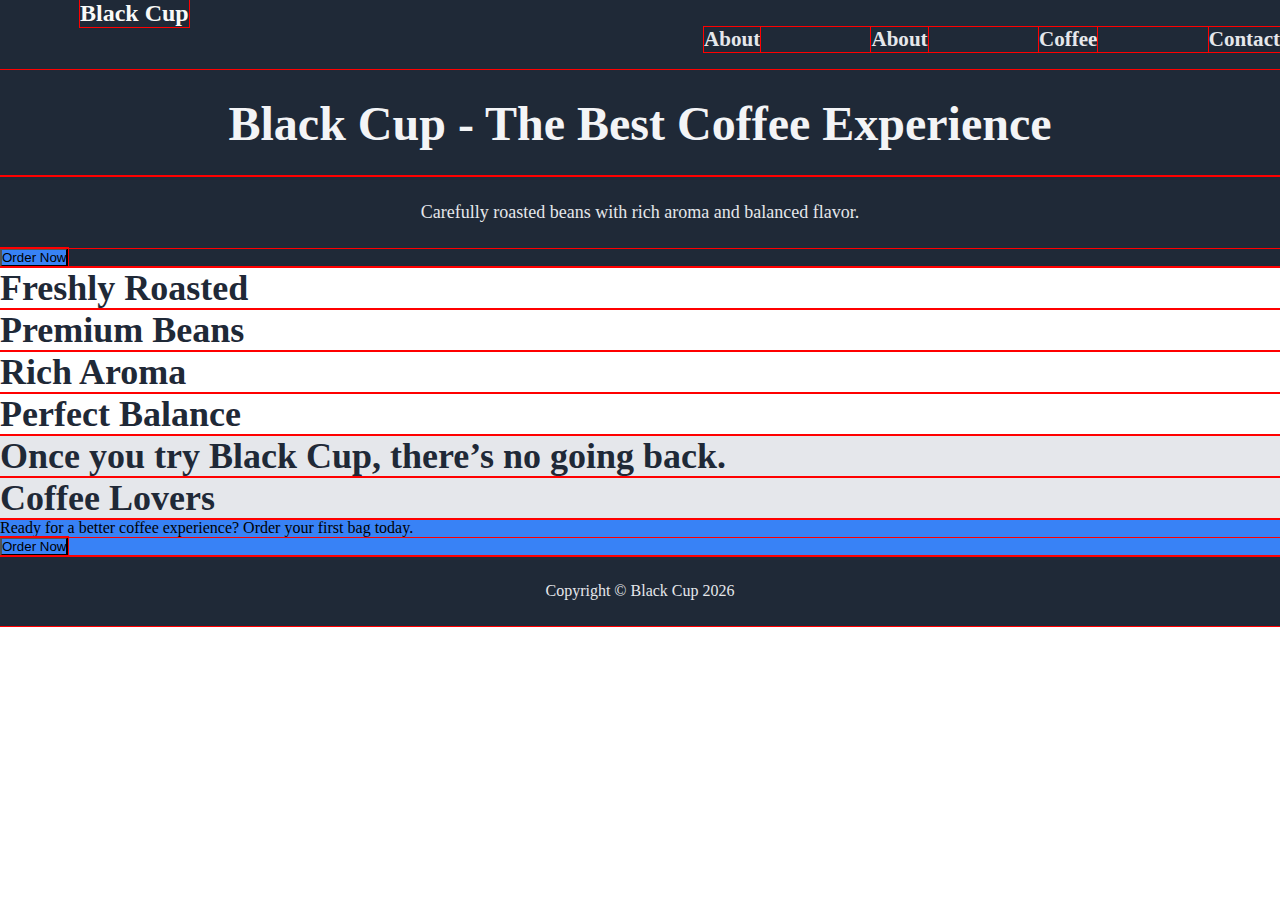
<file: Black_Cup_(Landing_Page)/index.html>
<!DOCTYPE html>
<html>
    <head>
        <meta charset="utf-8">
        <meta http-equiv="X-UA-Compatible" content="IE=edge">
        <title>Black Cup</title>
        <meta name="description" content="">
        <meta name="viewport" content="width=device-width, initial-scale=1">
        <link rel="stylesheet" href="stylesheet.css">
        <link rel="preconnect" href="https://fonts.googleapis.com">
        <link rel="preconnect" href="https://fonts.gstatic.com" crossorigin>
        <link href="https://fonts.googleapis.com/css2?family=DM+Serif+Text:ital@0;1&family=Playwrite+US+Trad+Guides&family=Roboto:ital,wght@0,100..900;1,100..900&display=swap" rel="stylesheet">
    </head>
    <body>
        <header>
            <h1>Black Cup</h1>
            <nav>
                <h3>About</h3>
                <h3>About</h3>
                <h3>Coffee</h3>
                <h3>Contact</h3>
            </nav>
            <br />
            <p class="herotext">Black Cup - The Best Coffee Experience</p>
            <p class="herosubtext">Carefully roasted beans with rich aroma and balanced flavor.</p>
            <button>Order Now</button>
        </header>
        <main>
            <section class="info">
                <div class="freshlyRoasted">Freshly Roasted</div>
                <div class="premiumBeans">Premium Beans</div>
                <div class="richAroma">Rich Aroma</div>
                <div class="perfectBalance">Perfect Balance</div>
            </section>
            <section class="quote">
                <p class="quote">Once you try Black Cup, there’s no going back.</p>
                <p class="autor">Coffee Lovers</p>
            </section>
            <section class="callAction">
                <p class="text">Ready for a better coffee experience?
                    Order your first bag today.</p>
                <button>Order Now</button>
            </section>
        </main>
        <footer>Copyright © Black Cup 2026</footer>
    </body>
</html>
</file>
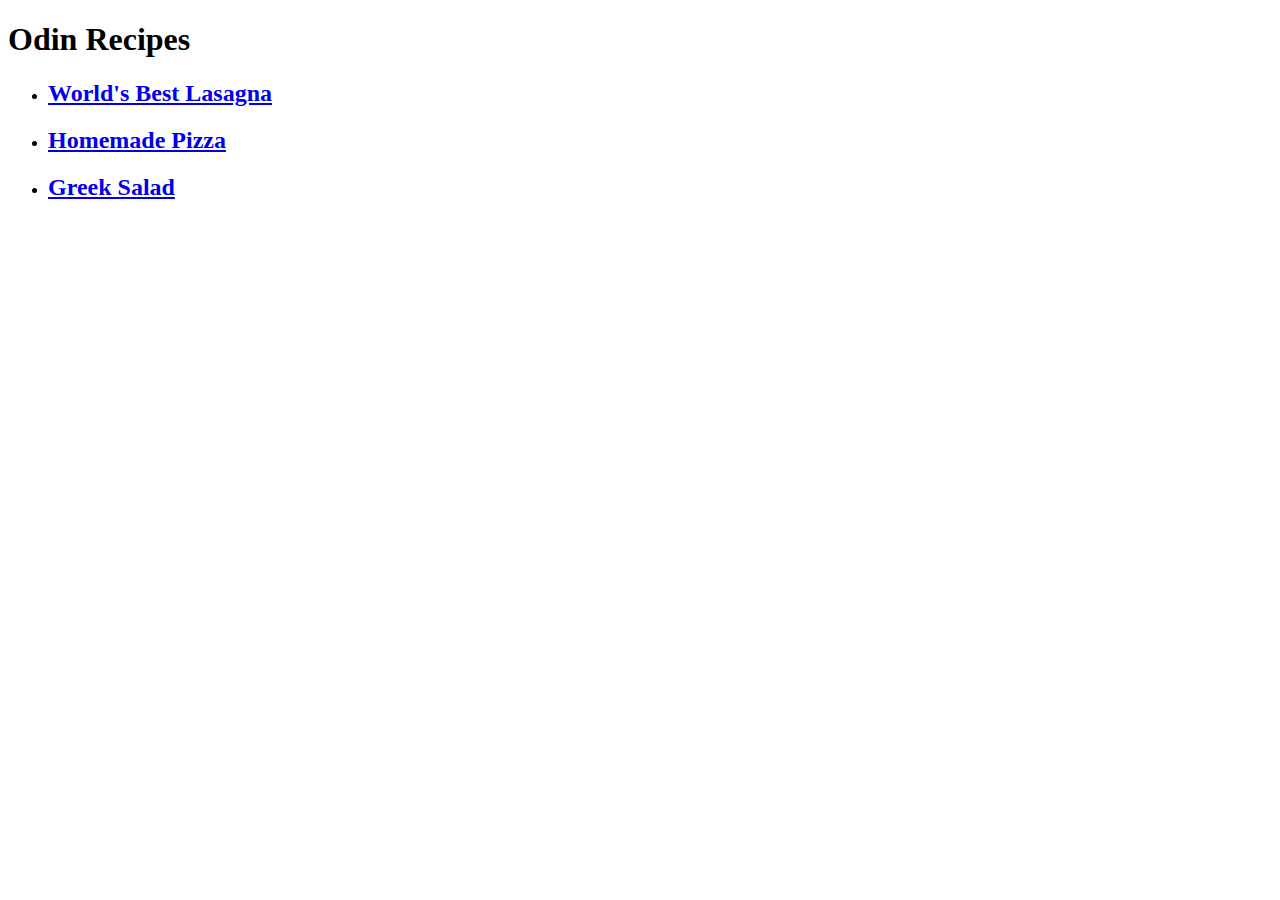
<file: Odin_recipes/index.html>
<!DOCTYPE html>
<html lang="en">
    <head>
        <meta charset="utf-8">
        <meta http-equiv="X-UA-Compatible" content="IE=edge">
        <title>Odin Recipes</title>
        <meta name="description" content="Odin Recipes">
        <meta name="viewport" content="width=device-width, initial-scale=1">
        <link rel="stylesheet" href="">
    </head>
    <body>
        <h1>Odin Recipes</h1>
        <ul>
            <li><h2><a href="/Odin_recipes/recipes/World's_best_lasagna.html">World's Best Lasagna</a></h2></li>
            <li><h2><a href="/Odin_recipes/recipes/Homemade_pizza.html">Homemade Pizza</a></h2></li>
            <li><h2><a href="/Odin_recipes/recipes/Greek_salad.html">Greek Salad</a></h2></li>
        </ul>
    </body>
</html>
</file>
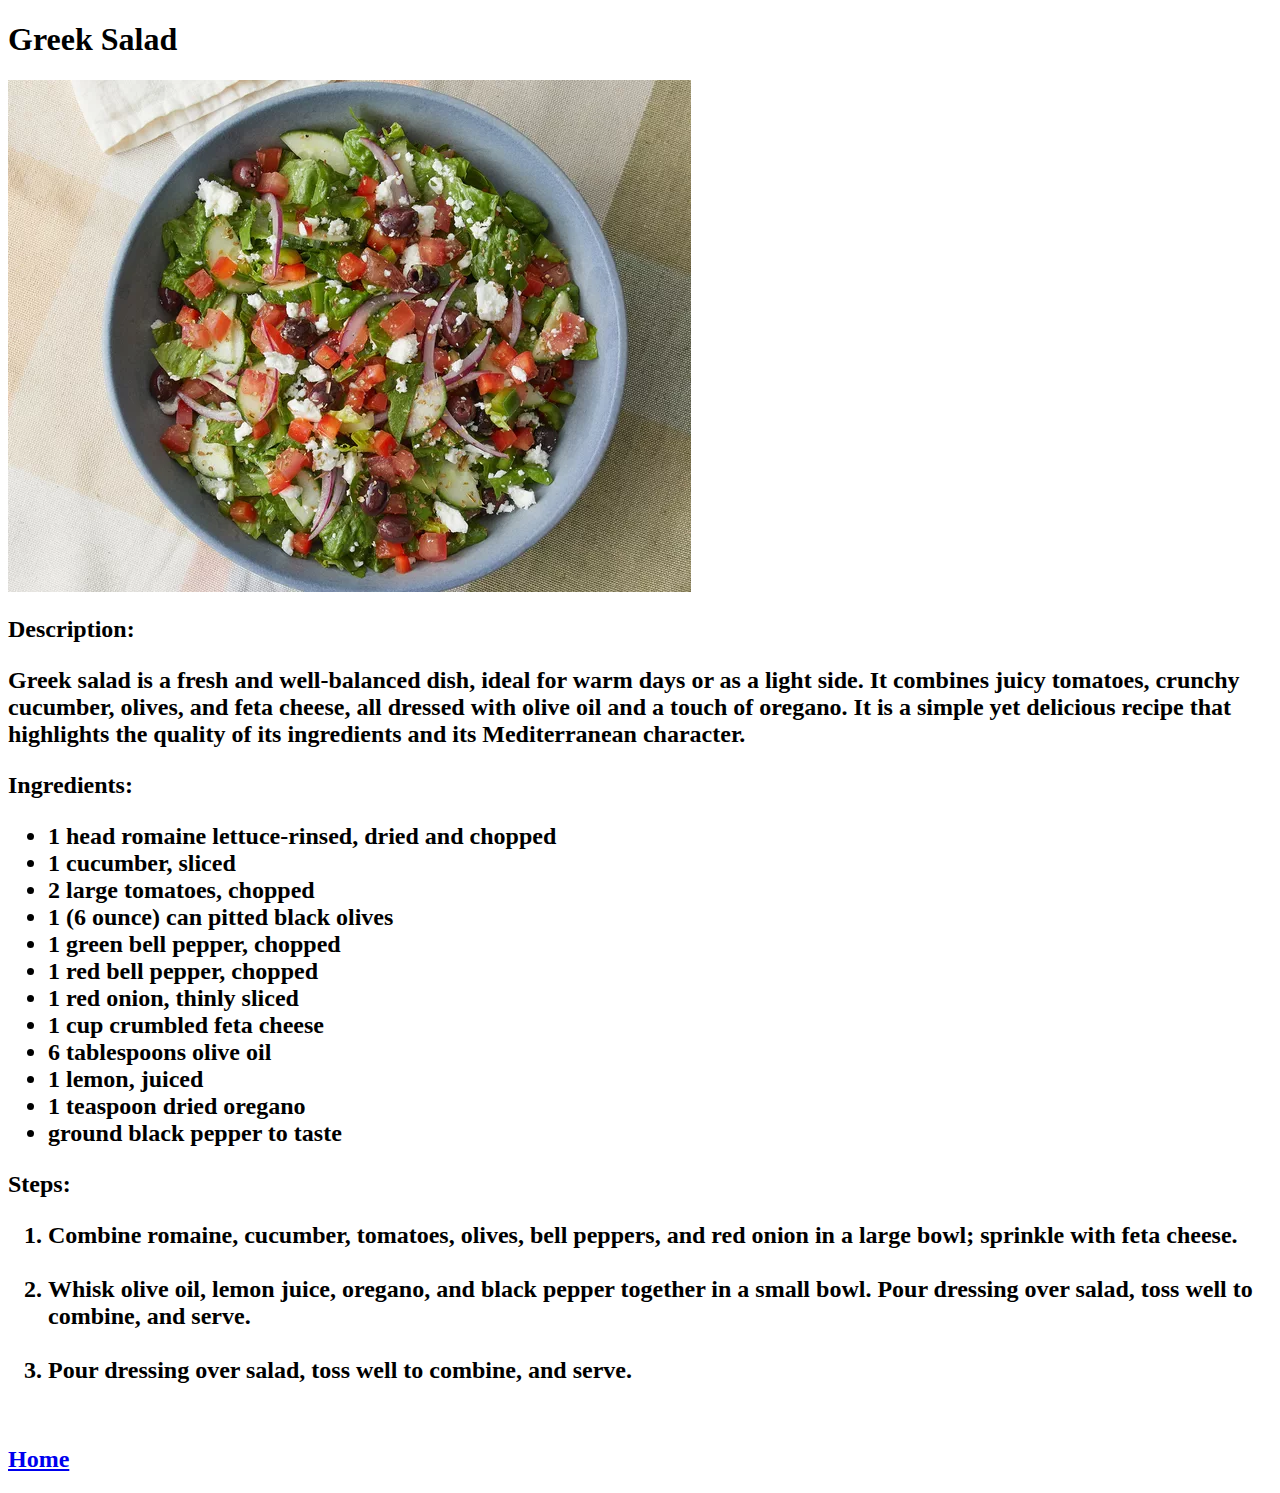
<file: Odin_recipes/recipes/Greek_salad.html>
<!DOCTYPE html>
<html lang="en">
    <head>
        <meta charset="utf-8">
        <meta http-equiv="X-UA-Compatible" content="IE=edge">
        <title>Greek Salad</title>
        <meta name="description" content="">
        <meta name="viewport" content="width=device-width, initial-scale=1">
        <link rel="stylesheet" href="">
    </head>
    <body>
        <h1>Greek Salad</h1>
        <img src="/Odin_recipes/Greek_salad.png" alt="greek salad" />

        <h2 class="description">Description:
            <p>Greek salad is a fresh and well-balanced dish, ideal for warm days or as a light side. It combines juicy tomatoes, crunchy cucumber, olives, and feta cheese, all dressed with olive oil and a touch of oregano. It is a simple yet delicious recipe that highlights the quality of its ingredients and its Mediterranean character.</p>
        </h2>

        <h2 class="ingredients">Ingredients:
            <ul>
                <li>1 head romaine lettuce-rinsed, dried and chopped</li>
                <li>1 cucumber, sliced</li>
                <li>2 large tomatoes, chopped</li>
                <li>1 (6 ounce) can pitted black olives</li>
                <li>1 green bell pepper, chopped</li>
                <li>1 red bell pepper, chopped</li>
                <li>1 red onion, thinly sliced</li>
                <li>1 cup crumbled feta cheese</li>
                <li>6 tablespoons olive oil</li>
                <li>1 lemon, juiced</li>
                <li>1 teaspoon dried oregano</li>
                <li>ground black pepper to taste</li>
            </ul>
        </h2>
        
        <h2 class="steps">Steps:
            <ol>
                <li>Combine romaine, cucumber, tomatoes, olives, bell peppers, and red onion in a large bowl; sprinkle with feta cheese.</li>
                <br />
                <li>Whisk olive oil, lemon juice, oregano, and black pepper together in a small bowl. Pour dressing over salad, toss well to combine, and serve.</li>
                <br />
                <li>Pour dressing over salad, toss well to combine, and serve.</li>
            </ol>
        </h2>
        <br />
        <h2><a href="/Odin_recipes/index.html">Home</a></h2>
    </body>
</html>
</file>
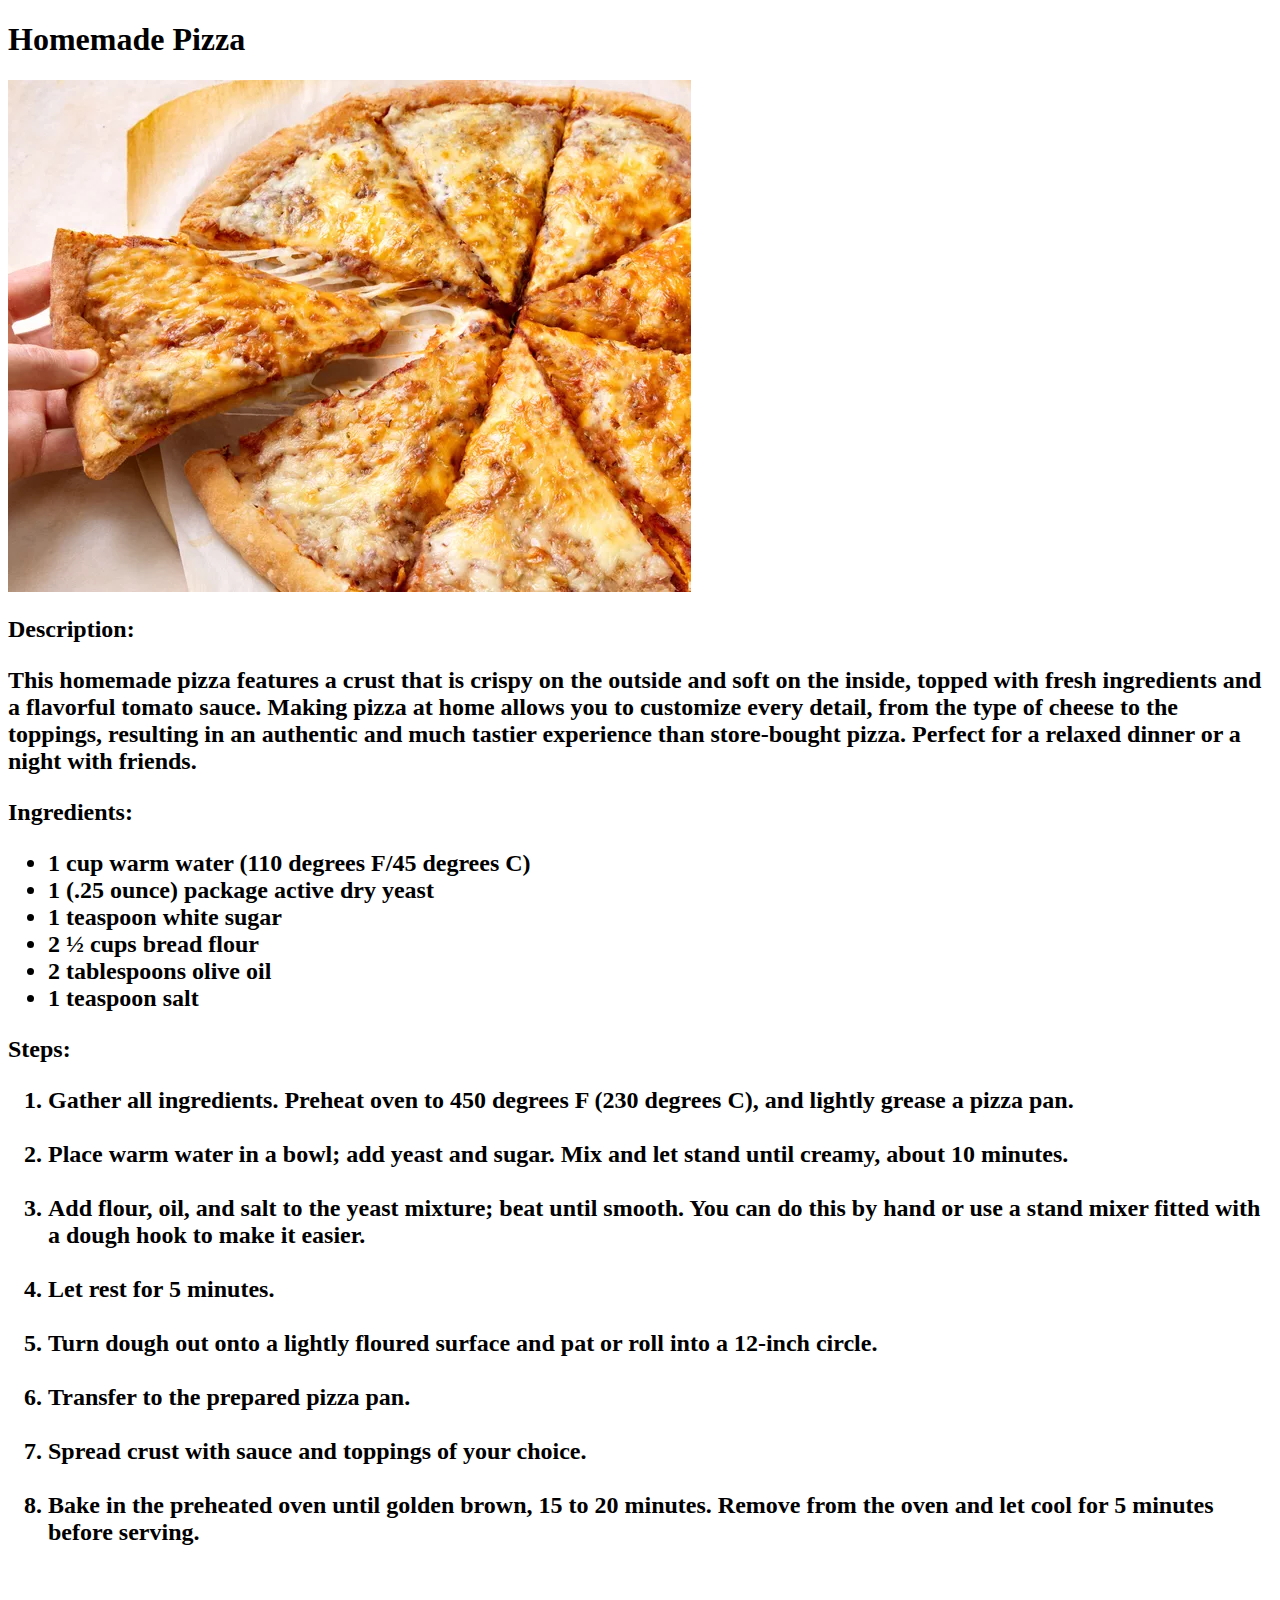
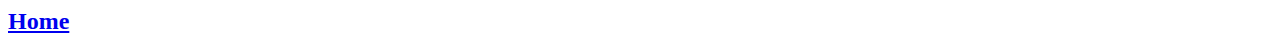
<file: Odin_recipes/recipes/Homemade_pizza.html>
<!DOCTYPE html>
<html lang="en">
    <head>
        <meta charset="utf-8">
        <meta http-equiv="X-UA-Compatible" content="IE=edge">
        <title>Homemade Pizza</title>
        <meta name="description" content="">
        <meta name="viewport" content="width=device-width, initial-scale=1">
        <link rel="stylesheet" href="">
    </head>
    <body>
        <h1>Homemade Pizza</h1>
        <img src="/Odin_recipes/Homemade_pizza.png" alt="homemade pizza" />

        <h2 class="description">Description:
            <p>This homemade pizza features a crust that is crispy on the outside and soft on the inside, topped with fresh ingredients and a flavorful tomato sauce. Making pizza at home allows you to customize every detail, from the type of cheese to the toppings, resulting in an authentic and much tastier experience than store-bought pizza. Perfect for a relaxed dinner or a night with friends.</p>
        </h2>

        <h2 class="ingredients">Ingredients:
            <ul>
                <li>1 cup warm water (110 degrees F/45 degrees C)</li>
                <li>1 (.25 ounce) package active dry yeast</li>
                <li>1 teaspoon white sugar</li>
                <li>2 ½ cups bread flour</li>
                <li>2 tablespoons olive oil</li>
                <li>1 teaspoon salt</li>
            </ul>
        </h2>
        
        <h2 class="steps">Steps:
            <ol>
                <li>Gather all ingredients. Preheat oven to 450 degrees F (230 degrees C), and lightly grease a pizza pan.</li>
                <br />
                <li>Place warm water in a bowl; add yeast and sugar. Mix and let stand until creamy, about 10 minutes.</li>
                <br />
                <li>Add flour, oil, and salt to the yeast mixture; beat until smooth. You can do this by hand or use a stand mixer fitted with a dough hook to make it easier.</li>
                <br />
                <li>Let rest for 5 minutes.</li>
                <br />
                <li>Turn dough out onto a lightly floured surface and pat or roll into a 12-inch circle.</li>
                <br />
                <li>Transfer to the prepared pizza pan.</li>
                <br />
                <li>Spread crust with sauce and toppings of your choice.</li>
                <br />
                <li>Bake in the preheated oven until golden brown, 15 to 20 minutes. Remove from the oven and let cool for 5 minutes before serving.</li>
            </ol>
        </h2>
        <br />
        <h2><a href="/Odin_recipes/index.html">Home</a></h2>
    </body>
</html>
</file>
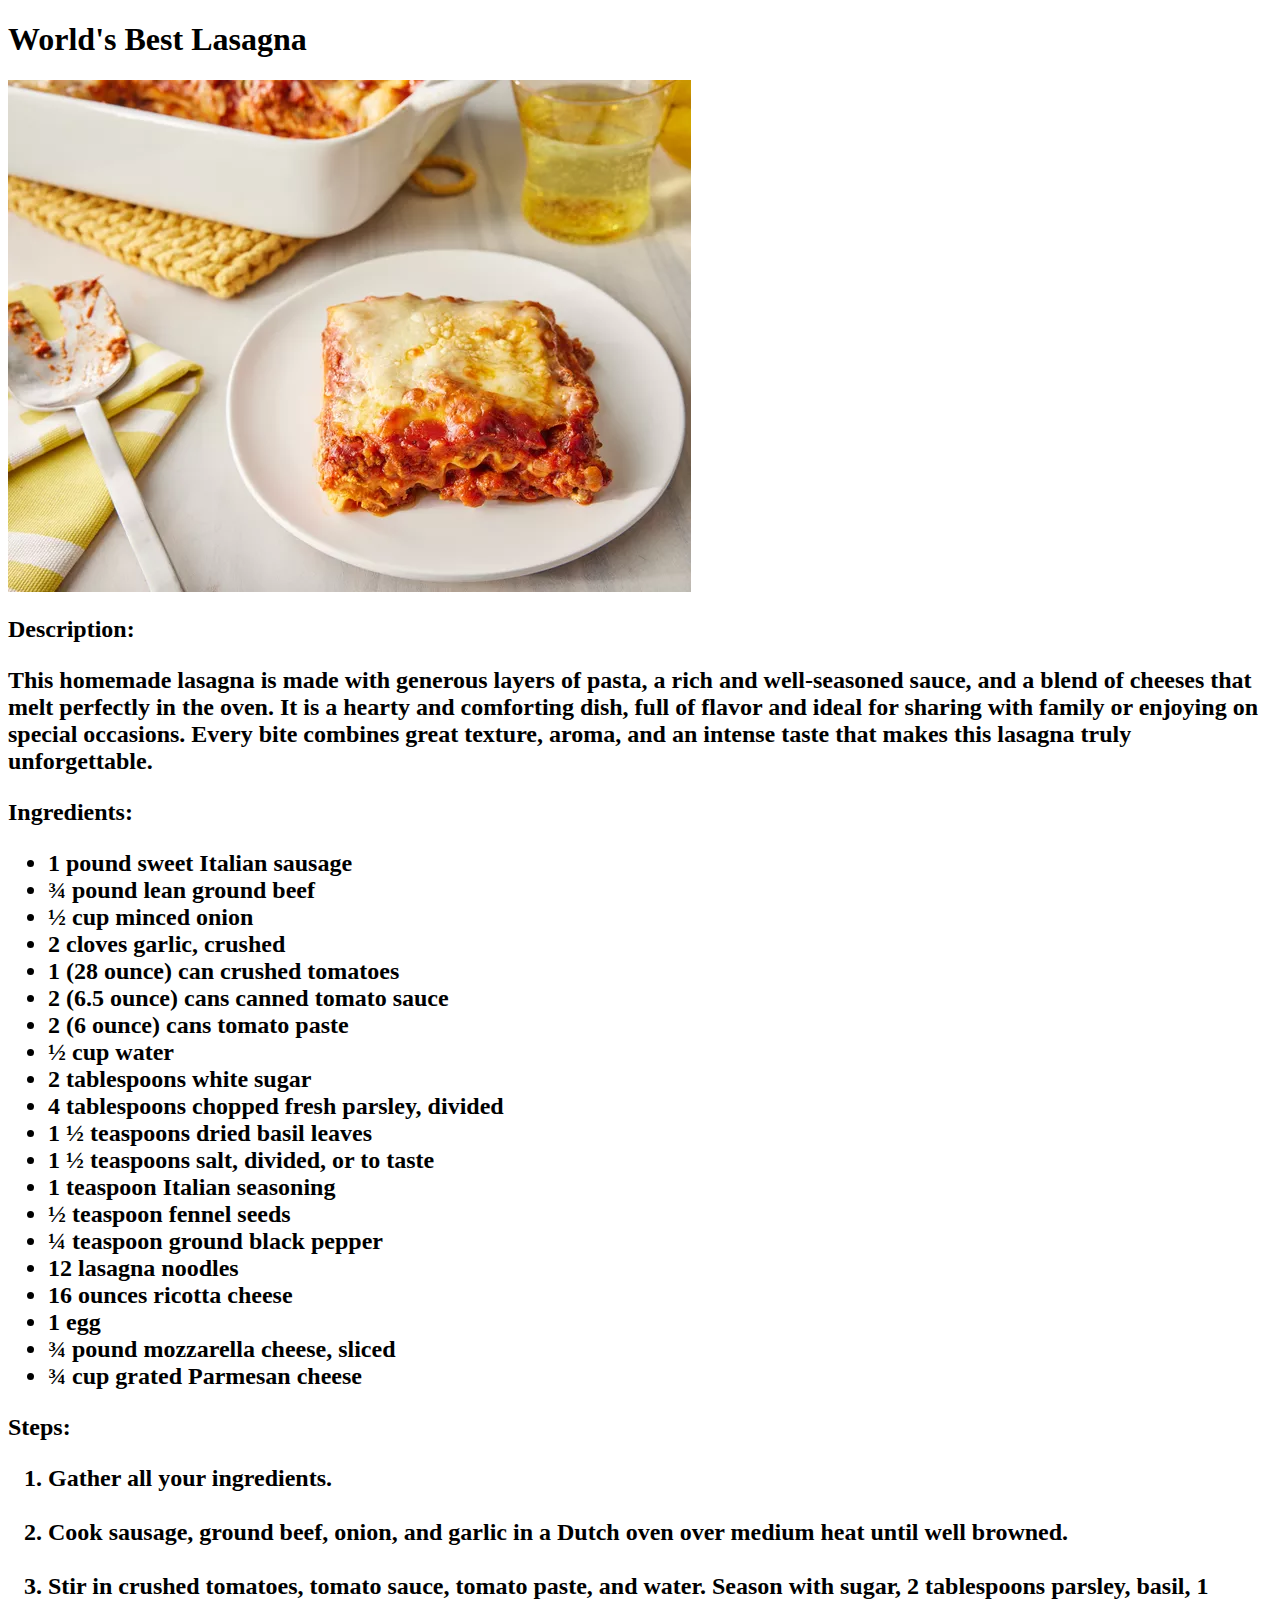
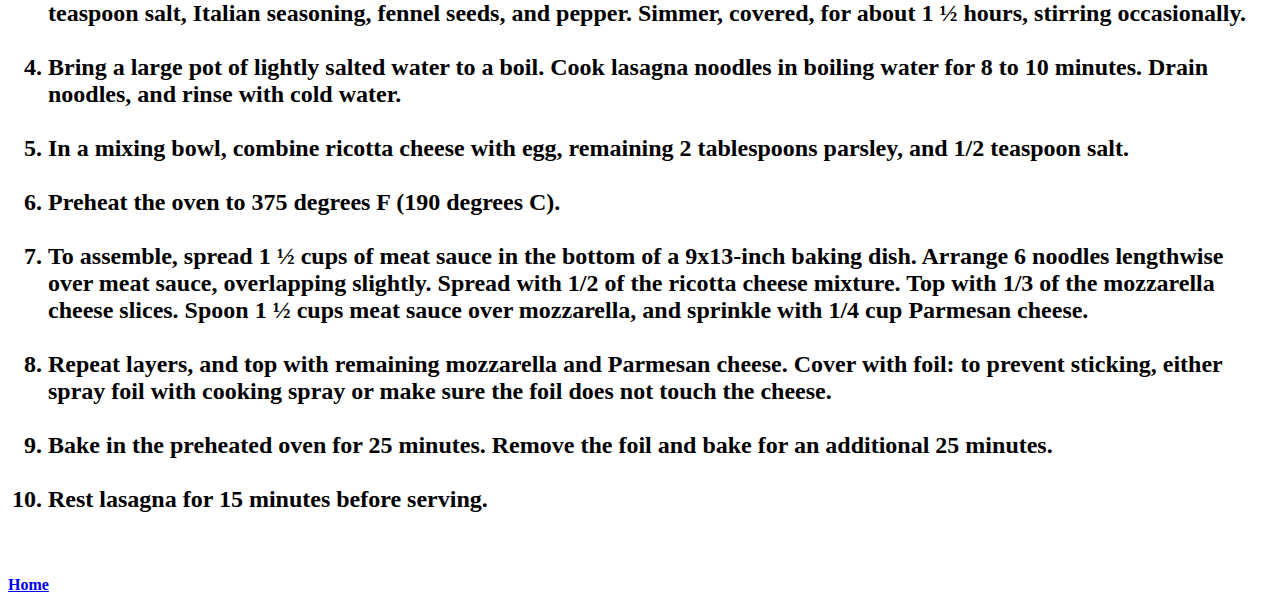
<file: Odin_recipes/recipes/World's_best_lasagna.html>
<!DOCTYPE html>
<html lang="en">
    <head>
        <meta charset="utf-8">
        <meta http-equiv="X-UA-Compatible" content="IE=edge">
        <title>World's Best Lasagna</title>
        <meta name="description" content="">
        <meta name="viewport" content="width=device-width, initial-scale=1">
        <link rel="stylesheet" href="">
    </head>
    <body>
        <h1>World's Best Lasagna</h1>
        <img src="/Odin_recipes/Lasagna.png" alt="lasagna" />

        <h2 class="description">Description:
            <p>This homemade lasagna is made with generous layers of pasta, a rich and well-seasoned sauce, and a blend of cheeses that melt perfectly in the oven. It is a hearty and comforting dish, full of flavor and ideal for sharing with family or enjoying on special occasions. Every bite combines great texture, aroma, and an intense taste that makes this lasagna truly unforgettable.</p>
        </h2>

        <h2 class="ingredients">Ingredients:
            <ul>
                <li>1 pound sweet Italian sausage</li>
                <li>¾ pound lean ground beef</li>
                <li>½ cup minced onion</li>
                <li>2 cloves garlic, crushed</li>
                <li>1 (28 ounce) can crushed tomatoes</li>
                <li>2 (6.5 ounce) cans canned tomato sauce</li>
                <li>2 (6 ounce) cans tomato paste</li>
                <li>½ cup water</li>
                <li>2 tablespoons white sugar</li>
                <li>4 tablespoons chopped fresh parsley, divided</li>
                <li>1 ½ teaspoons dried basil leaves</li>
                <li>1 ½ teaspoons salt, divided, or to taste</li>
                <li>1 teaspoon Italian seasoning</li>
                <li>½ teaspoon fennel seeds</li>
                <li>¼ teaspoon ground black pepper</li>
                <li>12 lasagna noodles</li>
                <li>16 ounces ricotta cheese</li>
                <li>1 egg</li>
                <li>¾ pound mozzarella cheese, sliced</li>
                <li>¾ cup grated Parmesan cheese</li>
            </ul>
        </h2>
        
        <h2 class="steps">Steps:
            <ol>
                <li>Gather all your ingredients.</li>
                <br />
                <li>Cook sausage, ground beef, onion, and garlic in a Dutch oven over medium heat until well browned.</li>
                <br />
                <li>Stir in crushed tomatoes, tomato sauce, tomato paste, and water. Season with sugar, 2 tablespoons parsley, basil, 1 teaspoon salt, Italian seasoning, fennel seeds, and pepper. Simmer, covered, for about 1 ½ hours, stirring occasionally.</li>
                <br />
                <li>Bring a large pot of lightly salted water to a boil. Cook lasagna noodles in boiling water for 8 to 10 minutes. Drain noodles, and rinse with cold water.</li>
                <br />
                <li>In a mixing bowl, combine ricotta cheese with egg, remaining 2 tablespoons parsley, and 1/2 teaspoon salt.</li>
                <br />
                <li>Preheat the oven to 375 degrees F (190 degrees C).</li>
                <br />
                <li>To assemble, spread 1 ½ cups of meat sauce in the bottom of a 9x13-inch baking dish. Arrange 6 noodles lengthwise over meat sauce, overlapping slightly. Spread with 1/2 of the ricotta cheese mixture. Top with 1/3 of the mozzarella cheese slices. Spoon 1 ½ cups meat sauce over mozzarella, and sprinkle with 1/4 cup Parmesan cheese.</li>
                <br />
                <li>Repeat layers, and top with remaining mozzarella and Parmesan cheese. Cover with foil: to prevent sticking, either spray foil with cooking spray or make sure the foil does not touch the cheese.</li>
                <br />
                <li>Bake in the preheated oven for 25 minutes. Remove the foil and bake for an additional 25 minutes.</li>
                <br />
                <li>Rest lasagna for 15 minutes before serving.</li>
            </ol>
        </h2>
        <br />
        <h4><a href="/Odin_recipes/index.html">Home</a></h4>
    </body>
</html>
</file>
<file: Black_Cup_(Landing_Page)/stylesheet.css>
* {
    margin: 0;
    padding: 0;
    outline: 1px solid red;
}

header, footer {
    background-color: #1f2937;
}

.herotext {
    font-size: 48px;
    color: #f3f4f6;
    font-weight: 900;
}

.herosubtext, nav {
    font-size: 18px;
    color: #e5e7eb;
}

h1 {
    font-size: 24px;
    color: #f9faf8;
    margin-left: 80px;
    margin-right: 80%;
}

button, .callAction {
    background-color: #3882f6;
}

.info {
    font-size: 36px;
    color: #1f2937;
    font-weight: 900;
}

.quote {
    background-color: #e5e7eb;
    font-size: 36px;
    color: #1f2937;
    font-weight: 900;
}

header h1, nav{
    display: inline-flex;
    justify-content: space-between;
}

nav {
    display: flex;
    margin-left: 55%;
}

header p {
    padding: 2%;
    text-align: center;
}

footer {
    color: #e5e7eb;
    display: flex;
    justify-content: center;
    padding: 2%;
}
</file>
